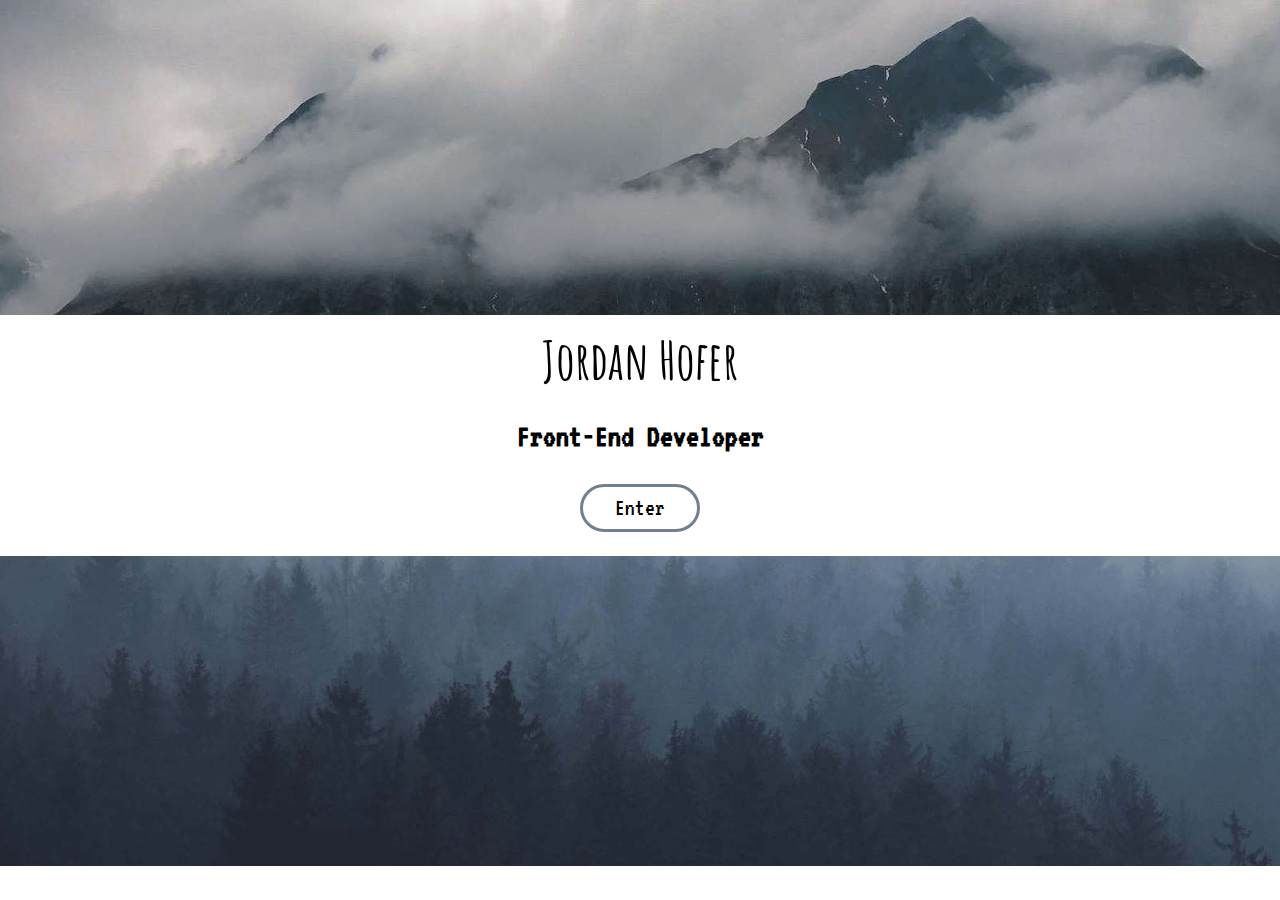
<file: splash.html>
<!DOCTYPE html>
<html lang="en">
<head>
    <meta charset="UTF-8">
    <meta name="viewport" content="width=device-width, initial-scale=1.0">
    <meta http-equiv="X-UA-Compatible" content="ie=edge">
    <link rel="stylesheet" href="./Styles/splash.css">
    <script src="./Scripts/main.js" defer></script>
    <title>Come Back Soon!</title>
</head>
<body>
  <div class="mountain-scene">
      <img src="./Images/mountains.jpg" alt="Beautifully misty mountains.Photo by Pietro Rancan on Unsplash">
  </div>
  <div class="greeting">
      <h1>jordan hofer</h1>
      <h2>front-end developer</h2>
      <a href="">
          <button onclick="lockDoor()">enter</button>
      </a>
  </div>
  <div class="forest-scene">
      <img src="./Images/forest.jpg" alt="Ethereally foggy evergreen forest. Photo by Paul Gilmore on Unsplash">
  </div>
</body>
</html>
</file>
<file: Styles/splash.css>
@import url('https://fonts.googleapis.com/css2?family=Amatic+SC:wght@400;700&family=Montserrat+Subrayada&family=VT323&display=swap');

:root {
    --tech-header-font: 'Montserrat Subrayada', sans-serif;
    --tech-body-font: 'VT323', monospace;
    --whimsical-font: 'Amatic SC', cursive;
}

body {
    margin: 0;
}

img {
    width: 100%;
    height: 35vh;
    object-fit: cover;
}

h1, h2, button {
    text-transform: capitalize;
}

h1 {
    font-family: var(--whimsical-font);
    font-size: 52px;
    margin: 0;
    margin-top: 8px;
}

h2 {
    font-family: var(--tech-body-font);
    font-size: 32px;
    margin-bottom: 1em;
}

.greeting {
    display: flex;
    flex-direction: column;
    align-items: center;
}

button {
    font-family: var(--tech-body-font);
    font-size: 24px;
    border: 3px solid slategray;
    border-radius: 2em;
    background: none;
    margin-bottom: 1em;
    width: 5em;
    height: 2em;
}

button:hover,
button:focus {
    cursor: pointer;
    box-shadow: 0 0.5em 0.5em -0.4em;
    transform: translateY(-0.25em);
    transition: ease-in-out .3s;
}

.forest-scene img {
    height: auto;
}
</file>
